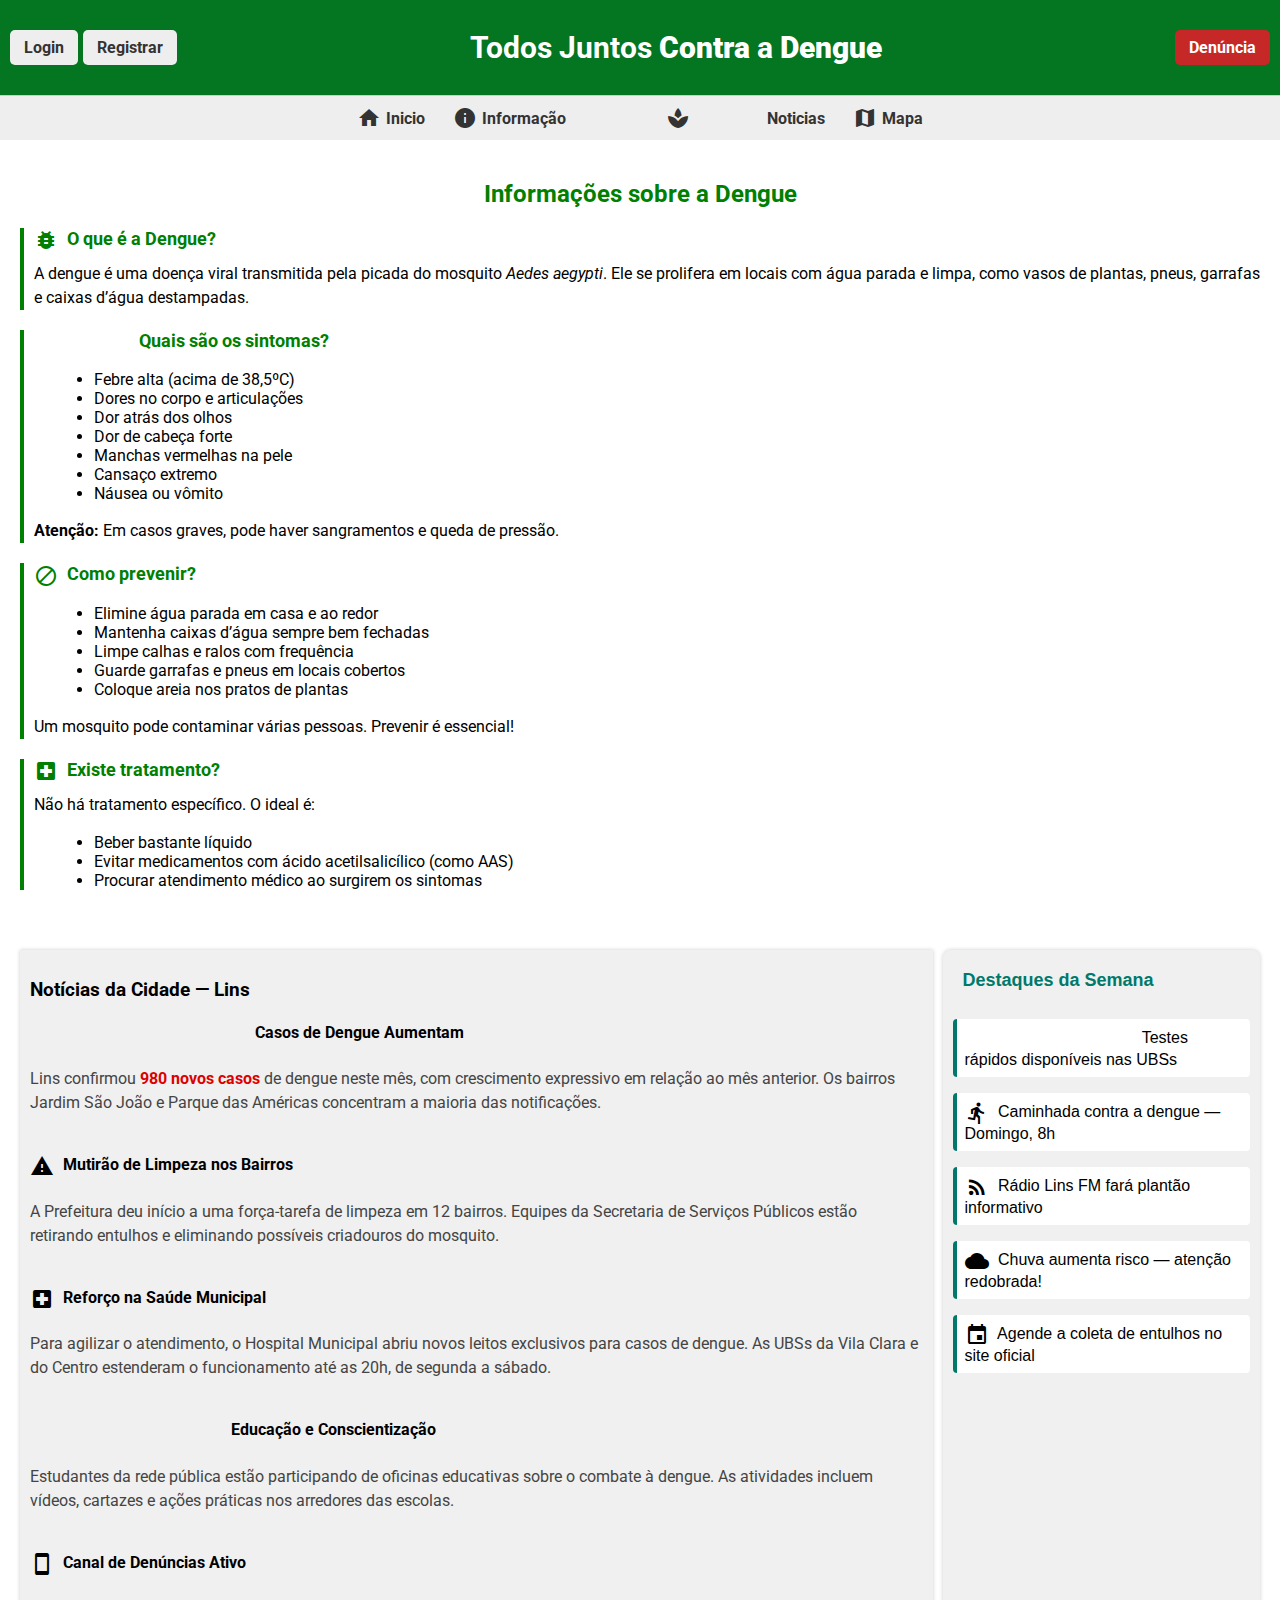
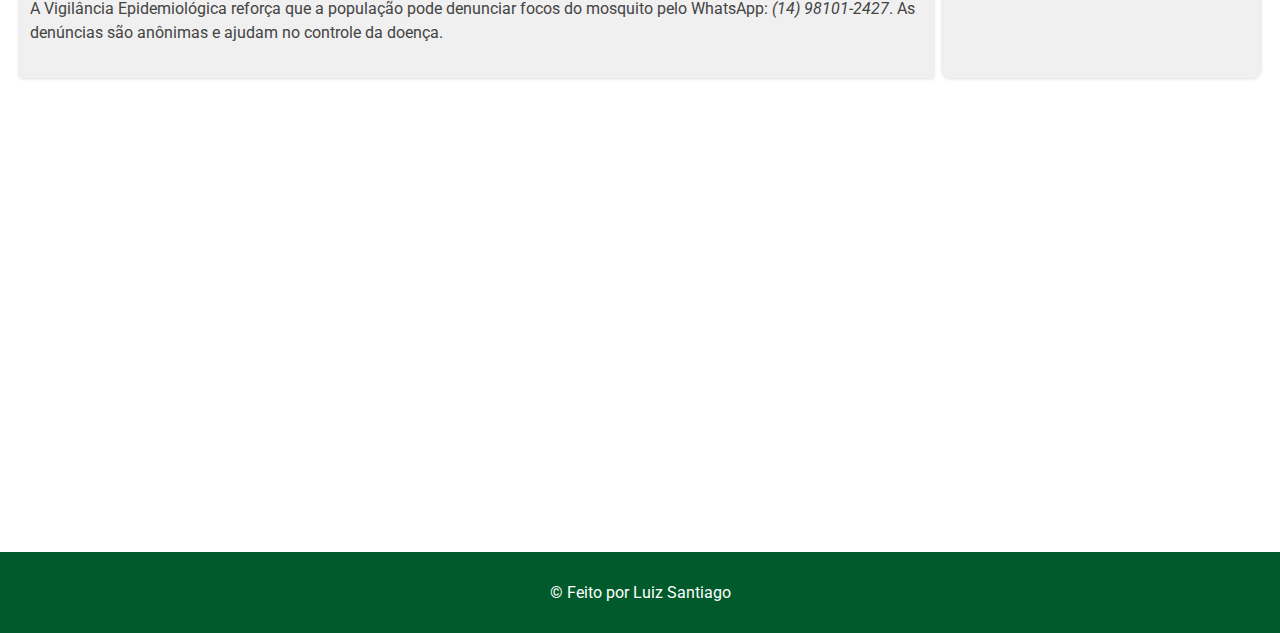
<file: index.html>
<!DOCTYPE html>
<html lang="pt-br">
<head>
    <meta charset="UTF-8">
    <link rel="stylesheet" href="style.css">
    <link rel="stylesheet" href="form.css">
    <meta name="viewport" content="width=device-width, initial-scale=1.0">
    <title>Document</title>
    <link href="https://fonts.googleapis.com/css2?family=Roboto&display=swap" rel="stylesheet">
    <link href="https://fonts.googleapis.com/icon?family=Material+Icons" rel="stylesheet">
</head>
<body>

    <header>
        <div class="conteudo-header">
            <div class="canto-direito">
                <a href="login.html" class="botoes login">Login</a>
                <a href="cadastro.html" class="botoes register">Registrar</a>
        </div>
        <div class="mensagem-central">
            Todos Juntos <strong>Contra</strong> a <strong>Dengue</strong>
        </div>
        <div class="canto-esquerdo">
            <a href="denuncia.html" class="botoes denuncia">Denúncia</a>
        </div>
        </div>
    </header>

    <nav>
        <ul>
            <li><a href="index.html"><span class="material-icons">home</span>Inicio</a></li>
            <li><a href="#informacao"><span class="material-icons">info</span>Informação</a></li>
            <li><a href="#noticias"><span class="material-icons">newspaper</span>Noticias</a></li>
            <li><a href="#mapa"><span class="material-icons">map</span>Mapa</a></li>
        </ul>
    </nav>

    <section id="informacao" class="informacao">
        <h2>Informações sobre a Dengue</h2>

        <div class="info-bloco">
        <h3><span class="material-icons">bug_report</span> O que é a Dengue?</h3>
        <p>
            A dengue é uma doença viral transmitida pela picada do mosquito <em>Aedes aegypti</em>.
            Ele se prolifera em locais com água parada e limpa, como vasos de plantas,
            pneus, garrafas e caixas d’água destampadas.
        </p>
        </div>

        <div class="info-bloco">
        <h3><span class="material-icons">sick</span> Quais são os sintomas?</h3>
        <ul>
            <li>Febre alta (acima de 38,5ºC)</li>
            <li>Dores no corpo e articulações</li>
            <li>Dor atrás dos olhos</li>
            <li>Dor de cabeça forte</li>
            <li>Manchas vermelhas na pele</li>
            <li>Cansaço extremo</li>
            <li>Náusea ou vômito</li>
        </ul>
        <p><strong>Atenção:</strong> Em casos graves, pode haver sangramentos e queda de pressão.</p>
        </div>

        <div class="info-bloco">
        <h3><span class="material-icons">block</span> Como prevenir?</h3>
        <ul>
            <li>Elimine água parada em casa e ao redor</li>
            <li>Mantenha caixas d’água sempre bem fechadas</li>
            <li>Limpe calhas e ralos com frequência</li>
            <li>Guarde garrafas e pneus em locais cobertos</li>
            <li>Coloque areia nos pratos de plantas</li>
        </ul>
        <p>Um mosquito pode contaminar várias pessoas. Prevenir é essencial!</p>
        </div>

        <div class="info-bloco">
        <h3><span class="material-icons">local_hospital</span> Existe tratamento?</h3>
        <p>
            Não há tratamento específico. O ideal é:
        </p>
        <ul>
            <li>Beber bastante líquido</li>
            <li>Evitar medicamentos com ácido acetilsalicílico (como AAS)</li>
            <li>Procurar atendimento médico ao surgirem os sintomas</li>
        </ul>
        </div>
    </section>
    

    <div id="noticias" class="jornal">
        <!-- Coluna principal -->
        <div class="principal">
            <h3>Notícias da Cidade — Lins</h3>
        
            <article class="noticia">
                <h4><span class="material-icons">bar_chart</span> Casos de Dengue Aumentam</h4>
                <p>Lins confirmou <span class="destaque">980 novos casos</span> de dengue neste mês, com crescimento expressivo em relação ao mês anterior. Os bairros Jardim São João e Parque das Américas concentram a maioria das notificações.</p>
            </article>
        
            <article class="noticia">
                <h4><span class="material-icons">warning</span> Mutirão de Limpeza nos Bairros</h4>
                <p>A Prefeitura deu início a uma força-tarefa de limpeza em 12 bairros. Equipes da Secretaria de Serviços Públicos estão retirando entulhos e eliminando possíveis criadouros do mosquito.</p>
            </article>
        
            <article class="noticia">
                <h4><span class="material-icons">local_hospital</span> Reforço na Saúde Municipal</h4>
                <p>Para agilizar o atendimento, o Hospital Municipal abriu novos leitos exclusivos para casos de dengue. As UBSs da Vila Clara e do Centro estenderam o funcionamento até as 20h, de segunda a sábado.</p>
            </article>
        
            <article class="noticia">
                <h4><span class="material-icons">campaign</span> Educação e Conscientização</h4>
                <p>Estudantes da rede pública estão participando de oficinas educativas sobre o combate à dengue. As atividades incluem vídeos, cartazes e ações práticas nos arredores das escolas.</p>
            </article>
        
            <article class="noticia">
                <h4><span class="material-icons">smartphone</span> Canal de Denúncias Ativo</h4>
                <p>A Vigilância Epidemiológica reforça que a população pode denunciar focos do mosquito pelo WhatsApp: <em>(14) 98101-2427</em>. As denúncias são anônimas e ajudam no controle da doença.</p>
            </article>
        </div>
        
        <!-- Coluna lateral -->
        <div class="lateral">
            <h3>Destaques da Semana</h3>
                <p><span class="material-icons">science</span> Testes rápidos disponíveis nas UBSs</p>
                <p><span class="material-icons">directions_run</span> Caminhada contra a dengue — Domingo, 8h</p>
                <p><span class="material-icons">rss_feed</span> Rádio Lins FM fará plantão informativo</p>
                <p><span class="material-icons">cloud</span> Chuva aumenta risco — atenção redobrada!</p>
                <p><span class="material-icons">event</span> Agende a coleta de entulhos no site oficial</p>
        </div>
    </div>

    <main>
        <iframe id="mapa" src="https://www.google.com/maps/embed?pb=!1m18!1m12!1m3!1d3707.1131191948402!2d-49.75022550000003!3d-21.698331299999985!2m3!1f0!2f0!3f0!3m2!1i1024!2i768!4f13.1!3m3!1m2!1s0x94be15ecb135a5dd%3A0x66b807178c781125!2sFATEC%20Lins!5e0!3m2!1spt-BR!2sbr!4v1745426797635!5m2!1spt-BR!2sbr" width="100%" height="450" style="border:0;" allowfullscreen="" loading="lazy" referrerpolicy="no-referrer-when-downgrade"></iframe>
    </main>
    <footer>
        <p>&copy; Feito por Luiz Santiago</p>
    </footer>
</body>
</html>
</file>
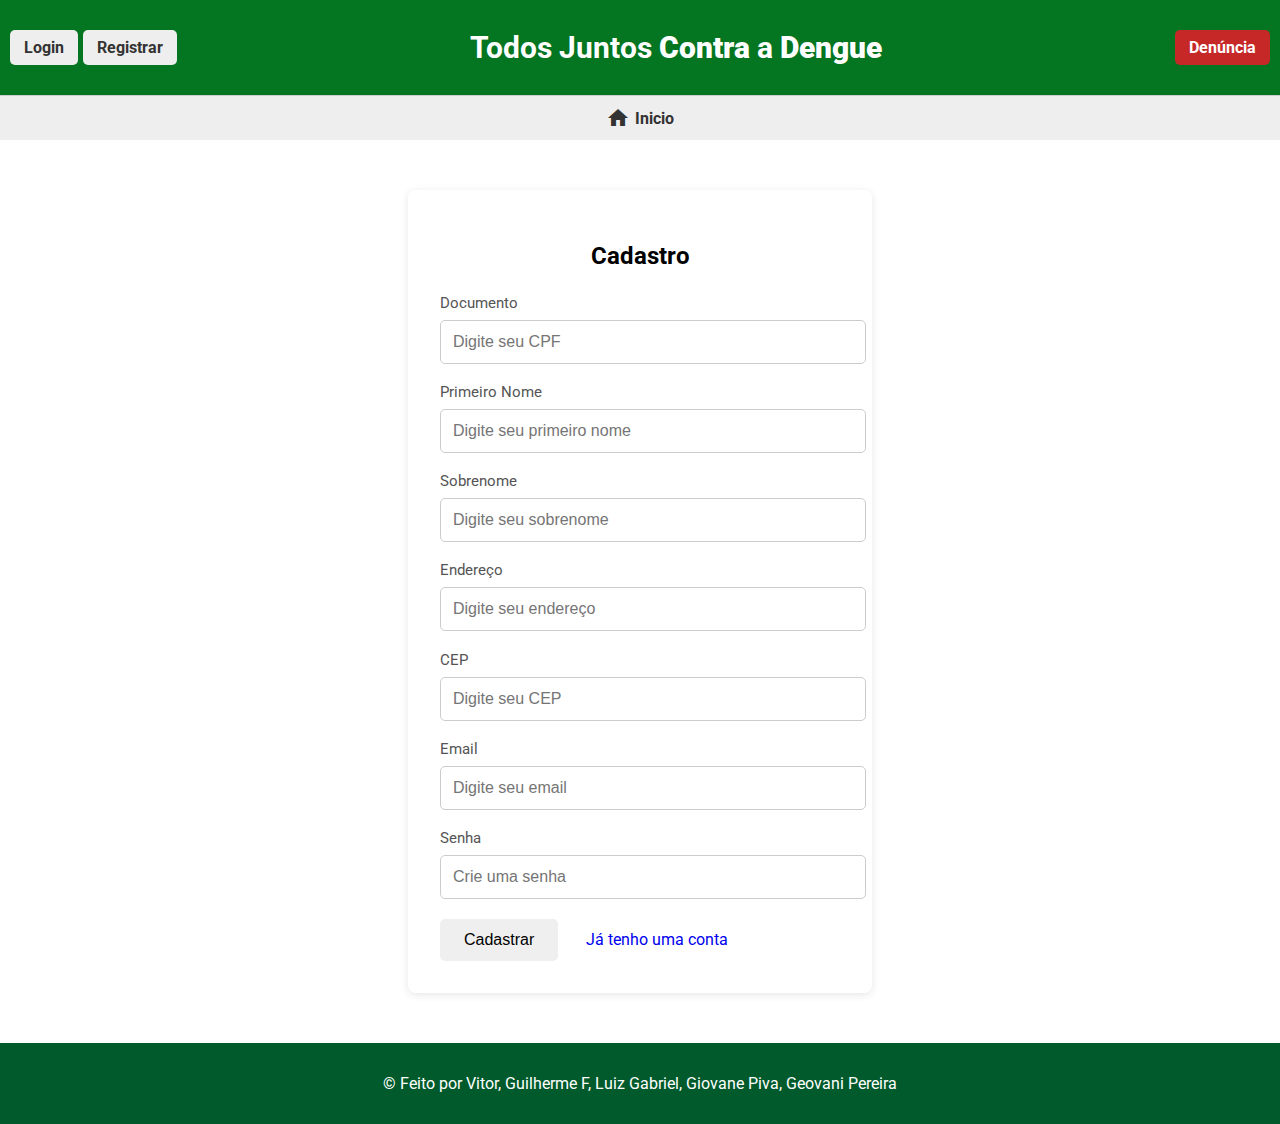
<file: cadastro.html>
<!DOCTYPE html>
<html lang="pt-br">
<head>
    <meta charset="UTF-8">
    <link rel="stylesheet" href="style.css">
    <link rel="stylesheet" href="form.css">
    <meta name="viewport" content="width=device-width, initial-scale=1.0">
    <title>Document</title>
    <link href="https://fonts.googleapis.com/css2?family=Roboto&display=swap" rel="stylesheet">
    <link href="https://fonts.googleapis.com/icon?family=Material+Icons" rel="stylesheet">
</head>
<body>
    <header>
        <div class="conteudo-header">
            <div class="canto-direito">
                <a href="login.html" class="botoes login">Login</a>
                <a href="cadastro.html" class="botoes register">Registrar</a>
        </div>
        <div class="mensagem-central">
            Todos Juntos <strong>Contra</strong> a <strong>Dengue</strong>
        </div>
        <div class="canto-esquerdo">
            <a href="denuncia.html" class="botoes denuncia">Denúncia</a>
        </div>
        </div>
    </header>

    <nav>
        <ul>
            <li><a href="index.html"><span class="material-icons">home</span>Inicio</a></li>
        </ul>
    </nav>
    <div class="conteudo">
        <h2>Cadastro</h2>
        <form action="#" method="post">
            <!-- Documento -->
            <div class="grupo">
                <label for="documento">Documento</label>
                <input type="text" name="documento" maxlength="11" placeholder="Digite seu CPF" required>
            </div>
    
            <!-- Nome -->
            <div class="grupo">
                <label for="nome">Primeiro Nome</label>
                <input type="text" name="nome" placeholder="Digite seu primeiro nome" required>
            </div>
    
            <div class="grupo">
                <label for="sobrenome">Sobrenome</label>
                <input type="text" name="sobrenome" placeholder="Digite seu sobrenome" required>
            </div>
    
            <!-- Endereço -->
            <div class="grupo">
                <label for="endereco">Endereço</label>
                <input type="text"  name="endereco" placeholder="Digite seu endereço" required>
            </div>
    
            <div class="grupo">
                <label for="cep">CEP</label>
                <input type="text" name="cep" placeholder="Digite seu CEP" required>
            </div>
    
            <!-- Contato -->
            <div class="grupo">
                <label for="email">Email</label>
                <input type="email" name="email" placeholder="Digite seu email" required>
            </div>
    
            <!-- Senha -->
            <div class="grupo">
                <label for="senha">Senha</label>
                <input type="password" name="senha" placeholder="Crie uma senha" required>
            </div>
    
            <!-- Botões -->
            <div>
                <button type="submit" class="btn-form btn-form-primary">Cadastrar</button>
                <a href="login.html" class="btn-form btn-form-secondary">Já tenho uma conta</a>
            </div>
        </form>
    </div>
<footer>
    <p>&copy; Feito por Vitor, Guilherme F, Luiz Gabriel, Giovane Piva, Geovani Pereira</p>
</footer>
</body>
</html>
</file>
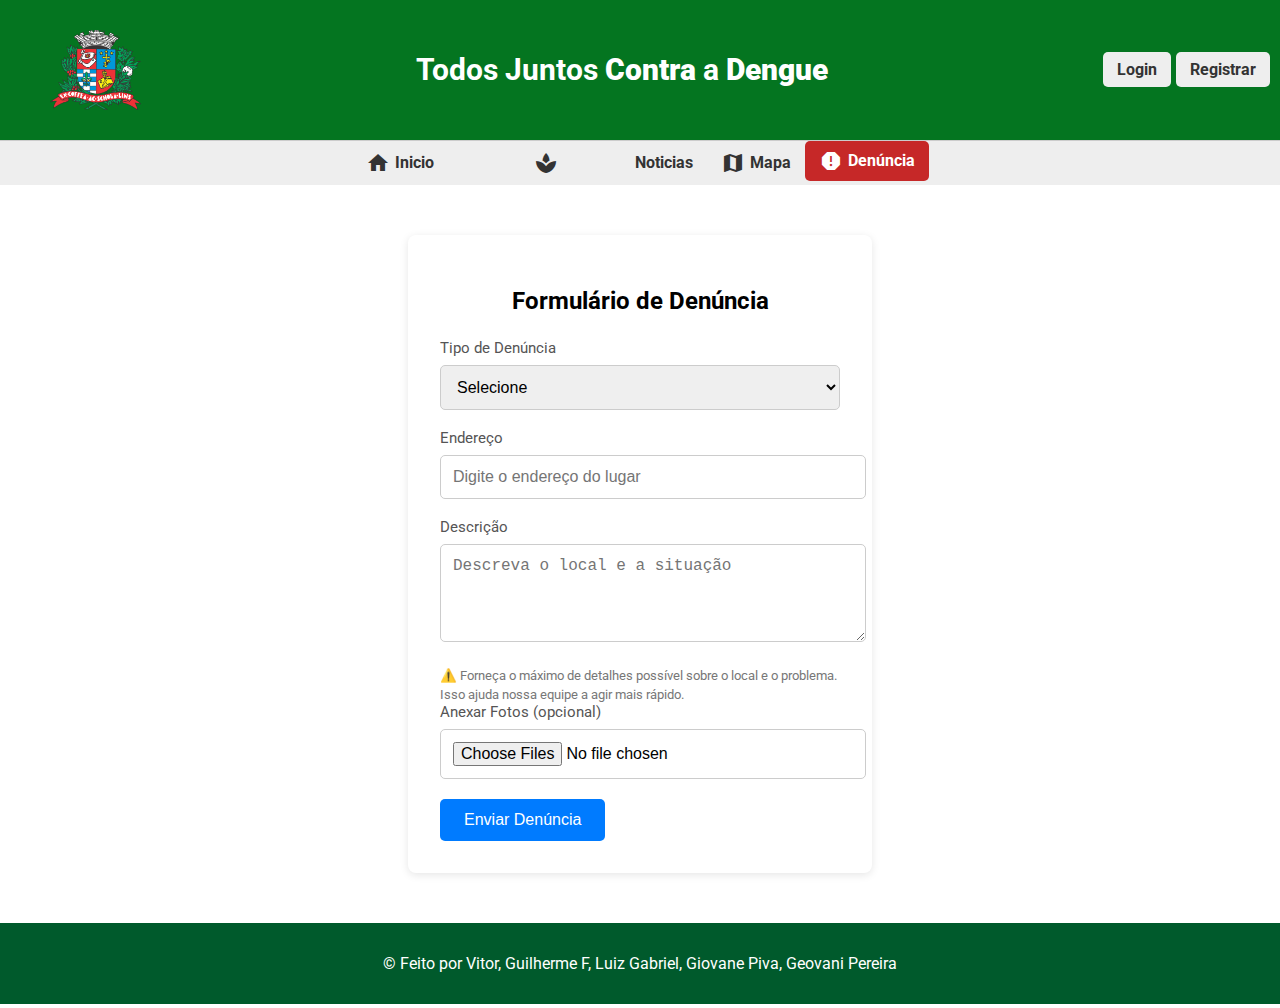
<file: denuncia.html>
<!DOCTYPE html>
<html lang="pt-br">
<head>
    <meta charset="UTF-8">
    <link rel="stylesheet" href="style.css">
    <link rel="stylesheet" href="form.css">
    <meta name="viewport" content="width=device-width, initial-scale=1.0">
    <title>Document</title>
    <link href="https://fonts.googleapis.com/css2?family=Roboto&display=swap" rel="stylesheet">
    <link href="https://fonts.googleapis.com/icon?family=Material+Icons" rel="stylesheet">
</head>
<body>

    <header>
        <div class="conteudo-header">
            <div class="canto-esquerdo">
                <img src="logo.png" alt="Logo da Prefeitura" class="logo-header">
            </div>
            <div class="mensagem-central">
                Todos Juntos <strong>Contra</strong> a <strong>Dengue</strong>
            </div>
            <div class="canto-direito">
                <a href="login.html" class="botoes login">Login</a>
                <a href="cadastro.html" class="botoes register">Registrar</a>
                
            </div>
        </div>
    </header>


    <nav>
        <ul>
            <li><a href="index.html"><span class="material-icons">home</span>Inicio</a></li>
            <li><a href="noticia.html"><span class="material-icons">newspaper</span>Noticias</a></li>
            <li><a href="mapa.html"><span class="material-icons">map</span>Mapa</a></li>
            <li><a href="denuncia.html" class="botoes denuncia"><span class="material-icons">report</span>Denúncia</a></li>
        </ul>
    </nav>

    <div class="fundo">
        <div class="conteudo">
        <h2>Formulário de Denúncia</h2>

        <form action="#" method="post" enctype="multipart/form-data">

            <div class="grupo">
                <label for="tipo">Tipo de Denúncia</label>
                    <select id="tipo" name="tipo" required >
                        <option value="">Selecione</option>
                        <option value="água_parada">Água parada</option>
                        <option value="lixo_acumulado">Lixo acumulado</option>
                        <option value="terreno_abandonado">Terreno abandonado</option>
                    </select>
            </div>

            <div class="grupo">
                <label for="endereco">Endereço</label>
                <input type="text" id="endereco" name="endereco" placeholder="Digite o endereço do lugar" required>
            </div>

            <div class="grupo">
                <label for="descricao">Descrição</label>
                <textarea id="descricao" name="descricao" placeholder="Descreva o local e a situação" rows="4" required style="width: 100%; padding: 0.75rem; border: 1px solid #ccc;border-radius: 5px; font-size: 1rem;"></textarea>
            </div>
            <small style="color: #777;">
            ⚠️ Forneça o máximo de detalhes possível sobre o local e o problema. Isso ajuda nossa equipe a agir mais rápido.
            </small>

            <div class="grupo">
                <label for="fotos">Anexar Fotos (opcional)</label>
                <input type="file" id="fotos" name="fotos[]" multiple accept="image/*">
            </div>

            <button type="submit" class="btn-form btn-form-primario">Enviar Denúncia</button>
        </form>
        </div>
    </div>

    <footer>
        <p>&copy; Feito por Vitor, Guilherme F, Luiz Gabriel, Giovane Piva, Geovani Pereira</p>
    </footer>
</body>
</html>
</file>
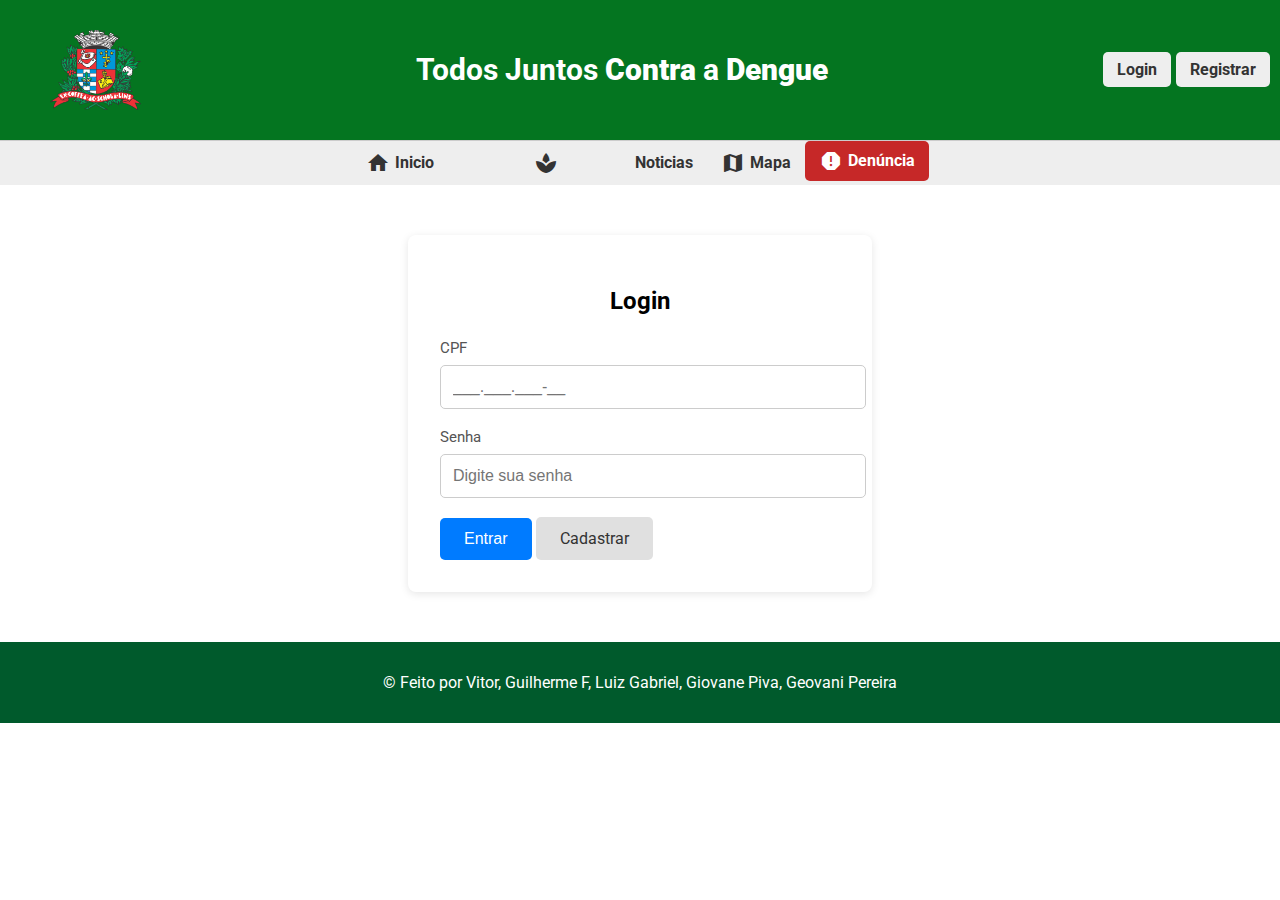
<file: login.html>
<!DOCTYPE html>
<html lang="en">
<head>
    <meta charset="UTF-8">
    <link rel="stylesheet" href="style.css">
    <link rel="stylesheet" href="form.css">
    <meta name="viewport" content="width=device-width, initial-scale=1.0">
    <title>Document</title>
    <link href="https://fonts.googleapis.com/css2?family=Roboto&display=swap" rel="stylesheet">
    <link href="https://fonts.googleapis.com/icon?family=Material+Icons" rel="stylesheet">
</head>
<body>

    <header>
        <div class="conteudo-header">
            <div class="canto-esquerdo">
                <img src="logo.png" alt="Logo da Prefeitura" class="logo-header">
            </div>
            <div class="mensagem-central">
                Todos Juntos <strong>Contra</strong> a <strong>Dengue</strong>
            </div>
            <div class="canto-direito">
                <a href="login.html" class="botoes login">Login</a>
                <a href="cadastro.html" class="botoes register">Registrar</a>
                
            </div>
        </div>
    </header>


    <nav>
        <ul>
            <li><a href="index.html"><span class="material-icons">home</span>Inicio</a></li>
            <li><a href="noticia.html"><span class="material-icons">newspaper</span>Noticias</a></li>
            <li><a href="mapa.html"><span class="material-icons">map</span>Mapa</a></li>
            <li><a href="denuncia.html" class="botoes denuncia"><span class="material-icons">report</span>Denúncia</a></li>
        </ul>
    </nav>

    <div class="conteudo">
        <h2>Login</h2>
        <form action="#" method="post">
            <div class="grupo">
                <label for="CPF">CPF</label>
                <input type="text" id="CPF" name="CPF" maxlength="14" placeholder="___.___.___-__" required>
            </div>
    
            <div class="grupo">
                <label for="senha">Senha</label>
                <input type="password" id="senha" name="senha" placeholder="Digite sua senha" required>
            </div>
    
            <div >
                <button type="submit" class="btn-form btn-form-primario">Entrar</button>
                <a href="cadastro.html" class="btn-form btn-form-secundario">Cadastrar</a>
            </div>
        </form>
    </div>
    <footer>
        <p>&copy; Feito por Vitor, Guilherme F, Luiz Gabriel, Giovane Piva, Geovani Pereira</p>
    </footer>
</body>
</html>
</file>
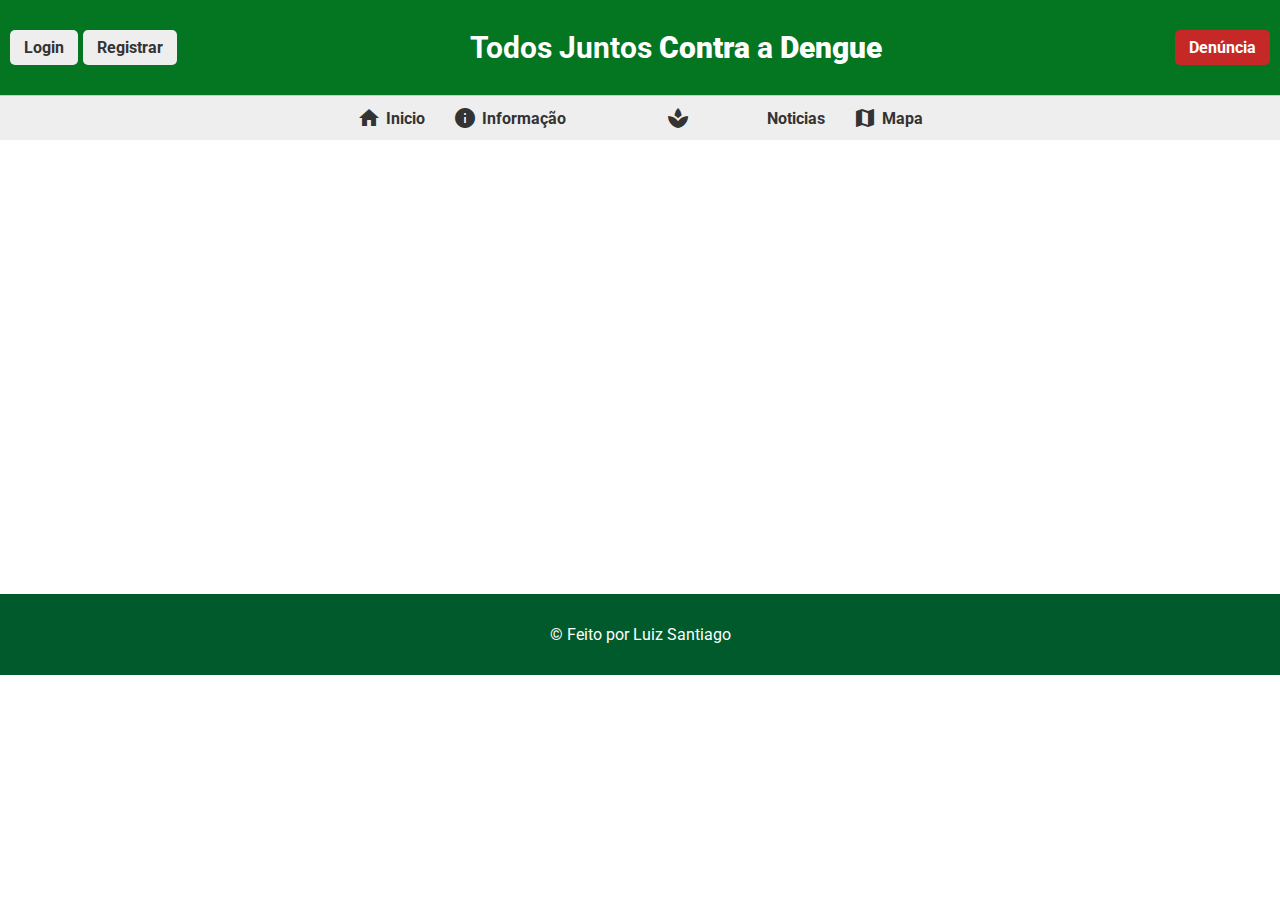
<file: mapa.html>
<!DOCTYPE html>
<html lang="pt-br">
<head>
    <meta charset="UTF-8">
    <link rel="stylesheet" href="style.css">
    <link rel="stylesheet" href="form.css">
    <meta name="viewport" content="width=device-width, initial-scale=1.0">
    <title>Prefeitura Lins - Dengue</title>
    <link href="https://fonts.googleapis.com/css2?family=Roboto&display=swap" rel="stylesheet">
    <link href="https://fonts.googleapis.com/icon?family=Material+Icons" rel="stylesheet">
</head>
<body>
    <header>
        <div class="conteudo-header">
            <div class="canto-direito">
                <a href="login.html" class="botoes login">Login</a>
                <a href="cadastro.html" class="botoes register">Registrar</a>
        </div>
        <div class="mensagem-central">
            Todos Juntos <strong>Contra</strong> a <strong>Dengue</strong>
        </div>
        <div class="canto-esquerdo">
            <a href="denuncia.html" class="botoes denuncia">Denúncia</a>
        </div>
        </div>
    </header>

    <nav>
        <ul>
            <li><a href="index.html"><span class="material-icons">home</span>Inicio</a></li>
            <li><a href="index.html"><span class="material-icons">info</span>Informação</a></li>
            <li><a href="noticia.html"><span class="material-icons">newspaper</span>Noticias</a></li>
            <li><a href="mapa.html"><span class="material-icons">map</span>Mapa</a></li>
        </ul>
    </nav>

        <main>
        <iframe id="mapa" src="https://www.google.com/maps/embed?pb=!1m18!1m12!1m3!1d3707.1131191948402!2d-49.75022550000003!3d-21.698331299999985!2m3!1f0!2f0!3f0!3m2!1i1024!2i768!4f13.1!3m3!1m2!1s0x94be15ecb135a5dd%3A0x66b807178c781125!2sFATEC%20Lins!5e0!3m2!1spt-BR!2sbr!4v1745426797635!5m2!1spt-BR!2sbr" width="100%" height="450" style="border:0;" allowfullscreen="" loading="lazy" referrerpolicy="no-referrer-when-downgrade"></iframe>
    </main>

        <footer>
        <p>&copy; Feito por Luiz Santiago</p>
    </footer>
</body>
</html>
</file>
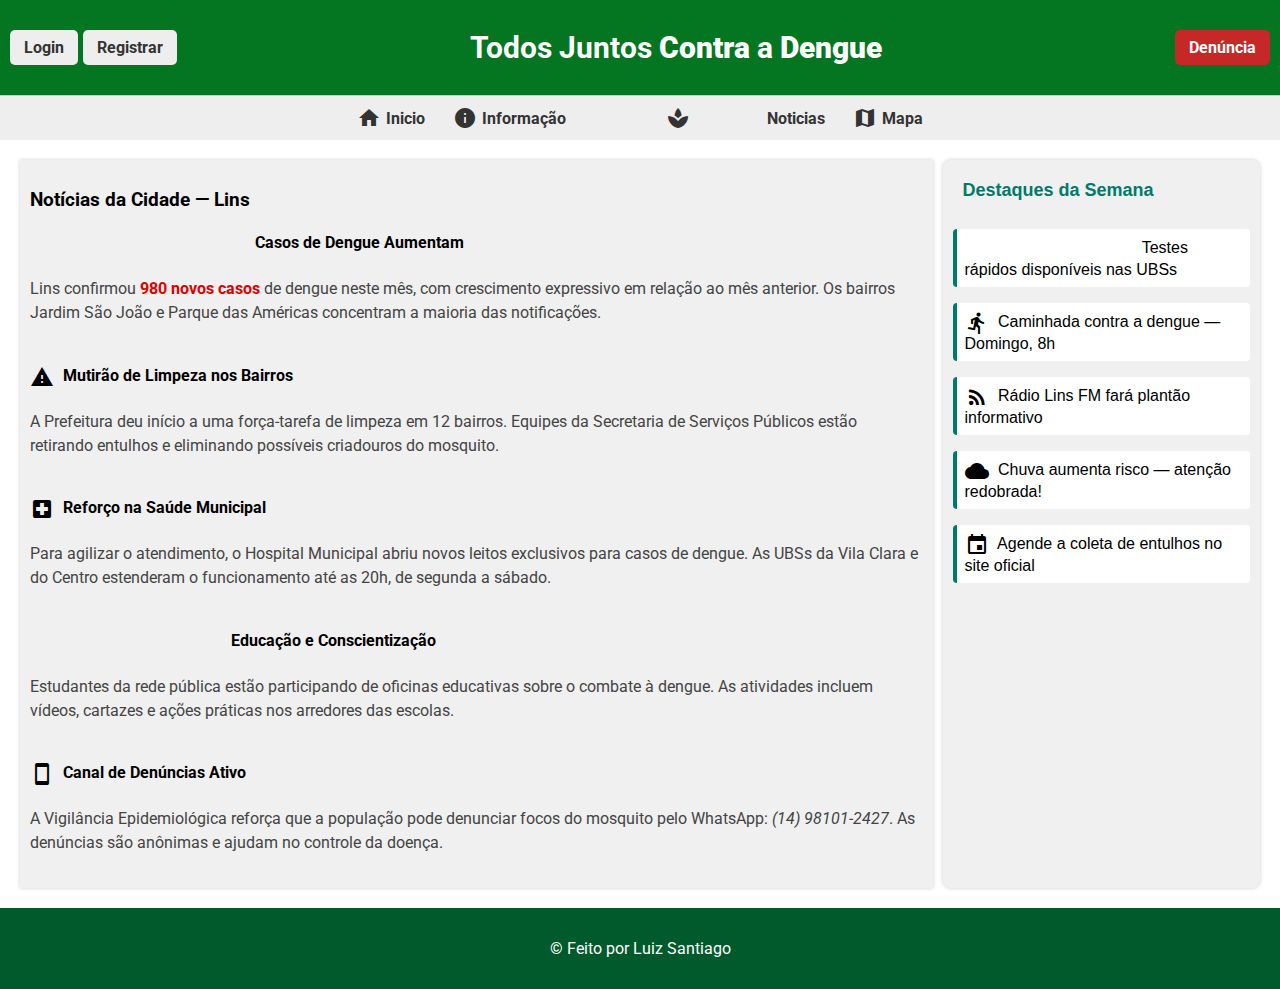
<file: noticia.html>
<!DOCTYPE html>
<html lang="pt-br">
<head>
    <meta charset="UTF-8">
    <link rel="stylesheet" href="style.css">
    <link rel="stylesheet" href="form.css">
    <meta name="viewport" content="width=device-width, initial-scale=1.0">
    <title>Prefeitura Lins - Dengue</title>
    <link href="https://fonts.googleapis.com/css2?family=Roboto&display=swap" rel="stylesheet">
    <link href="https://fonts.googleapis.com/icon?family=Material+Icons" rel="stylesheet">
</head>
<body>
    <header>
        <div class="conteudo-header">
            <div class="canto-direito">
                <a href="login.html" class="botoes login">Login</a>
                <a href="cadastro.html" class="botoes register">Registrar</a>
        </div>
        <div class="mensagem-central">
            Todos Juntos <strong>Contra</strong> a <strong>Dengue</strong>
        </div>
        <div class="canto-esquerdo">
            <a href="denuncia.html" class="botoes denuncia">Denúncia</a>
        </div>
        </div>
    </header>

    <nav>
        <ul>
            <li><a href="index.html"><span class="material-icons">home</span>Inicio</a></li>
            <li><a href="index.html"><span class="material-icons">info</span>Informação</a></li>
            <li><a href="noticia.html"><span class="material-icons">newspaper</span>Noticias</a></li>
            <li><a href="mapa.html"><span class="material-icons">map</span>Mapa</a></li>
        </ul>
    </nav>

        <div class="jornal">
        <!-- Coluna principal -->
        <div class="principal">
            <h3>Notícias da Cidade — Lins</h3>
        
            <article class="noticia">
                <h4><span class="material-icons">bar_chart</span> Casos de Dengue Aumentam</h4>
                <p>Lins confirmou <span class="destaque">980 novos casos</span> de dengue neste mês, com crescimento expressivo em relação ao mês anterior. Os bairros Jardim São João e Parque das Américas concentram a maioria das notificações.</p>
            </article>
        
            <article class="noticia">
                <h4><span class="material-icons">warning</span> Mutirão de Limpeza nos Bairros</h4>
                <p>A Prefeitura deu início a uma força-tarefa de limpeza em 12 bairros. Equipes da Secretaria de Serviços Públicos estão retirando entulhos e eliminando possíveis criadouros do mosquito.</p>
            </article>
        
            <article class="noticia">
                <h4><span class="material-icons">local_hospital</span> Reforço na Saúde Municipal</h4>
                <p>Para agilizar o atendimento, o Hospital Municipal abriu novos leitos exclusivos para casos de dengue. As UBSs da Vila Clara e do Centro estenderam o funcionamento até as 20h, de segunda a sábado.</p>
            </article>
        
            <article class="noticia">
                <h4><span class="material-icons">campaign</span> Educação e Conscientização</h4>
                <p>Estudantes da rede pública estão participando de oficinas educativas sobre o combate à dengue. As atividades incluem vídeos, cartazes e ações práticas nos arredores das escolas.</p>
            </article>
        
            <article class="noticia">
                <h4><span class="material-icons">smartphone</span> Canal de Denúncias Ativo</h4>
                <p>A Vigilância Epidemiológica reforça que a população pode denunciar focos do mosquito pelo WhatsApp: <em>(14) 98101-2427</em>. As denúncias são anônimas e ajudam no controle da doença.</p>
            </article>
        </div>
        
        <!-- Coluna lateral -->
        <div class="lateral">
            <h3>Destaques da Semana</h3>
                <p><span class="material-icons">science</span> Testes rápidos disponíveis nas UBSs</p>
                <p><span class="material-icons">directions_run</span> Caminhada contra a dengue — Domingo, 8h</p>
                <p><span class="material-icons">rss_feed</span> Rádio Lins FM fará plantão informativo</p>
                <p><span class="material-icons">cloud</span> Chuva aumenta risco — atenção redobrada!</p>
                <p><span class="material-icons">event</span> Agende a coleta de entulhos no site oficial</p>
        </div>
    </div>

        <footer>
        <p>&copy; Feito por Luiz Santiago</p>
    </footer>
</body>
</html>
</file>
<file: style.css>
body{
    margin: 0;
    padding: 0;
    font-family: 'Roboto', sans-serif;
    height: 100%;
    max-width: 100%;

}

header{
    background-color: #047520;
    color: white;
    padding: 20px 0; 
}

.conteudo-header {
    display: flex;
    justify-content: space-between;
    align-items: center;
    max-width: auto;
    margin: 0 auto;
    padding: 10px 10px; 
}

.canto-direito,
.canto-esquerdo {
    display: flex;
    gap: 5px;
}

.mensagem-central {
    text-align: center;
    font-size: 30px;
    font-weight: bold;
    flex: 1;
}

.logo-header {
    max-height: 80px;
    padding-left: 40px;
}


.botoes {
    text-decoration: none;
    background-color: #eeeeee;
    color: #333;
    font-weight: bold;
    padding: 8px 14px;
    border-radius: 5px;
}

.botoes:hover {
    background-color: #006e4e;
    color: #fff;
}

.botoes.denuncia {
    background-color: #c62828;
    color: #fff;
}

.botoes.denuncia:hover {
    background-color: #b71c1c;
}


nav {
    background-color: #eeeeee;
    border-top: 1px solid #ccc;
    display: flex;
    justify-content: center;
}

nav ul {
    list-style: none;
    margin: 0;
    padding: 0;
    display: flex;
}

nav ul li {
    margin: 0;
}

nav ul li a {
    text-decoration: none;
    color: #333;
    font-weight: bold;
    padding: 10px 14px;
    display:flex;
    align-items: center;
}

nav ul li a:hover {
    background-color: #006e4e; 
    color: white; 
    border-radius: 5px;
}

.dados-dengue {
    display: flex;
    justify-content: space-around;
    background-color: #f5f5f5;
    padding: 20px;
    flex-wrap: wrap;
    gap: 15px;
}

.card-dado {
    background-color: white;
    padding: 15px 25px;
    border-radius: 10px;
    box-shadow: 0 0 6px rgba(0, 0, 0, 0.1);
    text-align: center;
    flex: 1 1 250px;
    max-width: 300px;
}

.card-dado h3 {
    color: #047520;
    margin-bottom: 10px;
}

.card-dado p {
    font-size: 28px;
    font-weight: bold;
    color: #333;
}

.pagina-completa {
    display: flex;
    flex-direction: column;
    min-height: 85vh;
}

main {
    flex: 1;
}

footer {
    background-color: #005a2c;
    color: white;
    text-align: center;
    padding: 15px;
    position: relative;
    bottom: 0;
}

.informacao {
    padding: 20px;
    background-color: #ffffff;
}

.informacao h2 {
    text-align: center;
    color: green;
    margin-bottom: 20px;
}

.info-colunas {
    display: flex;
    flex-wrap: wrap;
    gap: 20px;
    justify-content: space-between;
}

.info-colunas .info-bloco {
    flex: 1 1 calc(50% - 20px);
    box-sizing: border-box;
}

.info-bloco {
    margin-bottom: 20px;
    padding-left: 10px;
    border-left: 4px solid green;
}

.info-bloco h3 {
    color: green;
    font-size: 18px;
    margin-bottom: 10px;
}

.material-icons {
    font-size: 18px;
    margin-right: 5px;
    vertical-align: middle;
}

.info-bloco ul {
    margin-left: 20px;
}

.info-bloco p {
    margin: 10px 0;
    line-height: 1.5;
}

.jornal {
    display: flex;
    gap: 10px;
    padding: 20px;
    font-family: Arial, sans-serif;
}

.principal {
    flex: 3;
    background-color: #f0f0f0;
    margin: 0px auto;
    padding: 10px;
    font-family: 'Roboto', sans-serif;
    box-shadow: 0 0 4px rgba(0, 0, 0, 0.2);
}

.noticia {
    margin-bottom: 5px;
    padding-bottom: 2px;
}

.noticia p {
    font-size: 16px;
    line-height: 1.5;
    color: #444;
}

.lateral {
    flex: 1;
    background-color: #f0f0f0;
    padding: 10px;
    border-radius: 8px;
    box-shadow: 0 0 4px rgba(0,0,0,0.2);
}

.lateral h3 {
    color: #00796b;
    margin-top: 0;
    padding: 10px;
    font-size: 18px;
    border-radius: 4px;
}

.lateral p {
    background-color: #ffffff;
    border-left: 4px solid #00796b;
    padding: 8px;
    margin-bottom: 10px;
    border-radius: 4px;
}

.lateralimg {
    margin-top: 15px;
    text-align: center;
}

.imagem-lateral {
    max-width: 75%;
    border-radius: 6px;
    box-shadow: 0 0 4px rgba(0,0,0,0.2);
}

.destaque {
    color: #d00;
    font-weight: bold;
}


@media (max-width: 768px) {

    .conteudo-header {
        flex-direction: row !important;
        justify-content: space-between;
        align-items: center;
        flex-wrap: nowrap;
        padding: 10px;
    }

    .canto-esquerdo,
    .canto-direito {
        flex: 0 0 auto;
        display: flex;
        align-items: center;
    }

    .mensagem-central {
        flex: 1 1 auto;
        text-align: center;
        font-size: 18px;
        padding: 0 5px;
    }

    .logo-header {
        max-height: 60px;
        padding-left: 0;
    }


    nav ul {
    display: flex;
    flex-wrap: wrap;
    justify-content: center;
    padding: 0;
    margin: 0;
    }

    nav ul li {
    width: 33.33%;
    text-align: center;
    }

    nav ul li:nth-child(4) {
    width: 100%;
    margin-top: 10px;
    }

    nav ul li a {
    display: block;
    padding: 10px 0;
    }

    .dados-dengue {
        flex-direction: column;
        align-items: center;
    }

    .card-dado {
        width: 90%;
        max-width: 350px;
    }

    .info-colunas {
        flex-direction: column;
        gap: 15px;
    }

    .info-colunas .info-bloco {
        flex: 1 1 100%;
        padding: 0 10px;
    }

    .jornal {
        flex-direction: column;
    }

    .principal,
    .lateral {
        width: 100%;
        margin: 10px 0;
    }

    footer {
        font-size: 12px;
        padding: 10px;
    }
}

@media (max-width: 768px) {

    .conteudo-header {
        flex-direction: column;
        align-items: center;
    }

    .canto-direito img {
        max-width: 100px;
        margin-top: 10px;
    }

    nav ul {
    display: flex;
    flex-wrap: wrap;
    justify-content: center;
    padding: 0;
    margin: 0;
    }

    nav ul li {
    width: 33.33%;
    text-align: center;
    }

    nav ul li:nth-child(4) {
    width: 100%;
    margin-top: 10px;
    }

    nav ul li a {
    display: block;
    padding: 10px 0;
    }

    .dados-dengue {
        flex-direction: column;
        align-items: center;
    }

    .card-dado {
        width: 90%;
    }

    .info-colunas .info-bloco {
    flex: 1 1 100%;
    }
}
</file>
<file: form.css>
.conteudo {
    max-width: 400px;
    margin: 50px auto;
    padding: 2rem;
    background-color: #fff;
    border-radius: 8px;
    box-shadow: 0 2px 8px rgba(0, 0, 0, 0.1);
}

.conteudo h2 {
    text-align: center;
    margin-bottom: 1.5rem;
}

.grupo {
    margin-bottom: 1.2rem;
}

.grupo select{
    width: 100%; 
    padding: 0.75rem; 
    border: 1px solid #ccc; 
    border-radius: 5px; 
    font-size: 1rem;
}

.grupo label {
    display: block;
    margin-bottom: 0.5rem;
    font-size: 0.95rem;
    color: #555;
}

.grupo input {
    width: 100%;
    padding: 0.75rem;
    border: 1px solid #ccc;
    border-radius: 5px;
    font-size: 1rem;
    transition: border-color 0.3s;
}


.btn-form {
    padding: 0.75rem 1.5rem;
    border: none;
    border-radius: 5px;
    font-size: 1rem;
    text-decoration: none;
    text-align: justify;
    transition: background-color 0.3s;
    display: inline-block;
}

/* Botão primário */
.btn-form-primario {
    background-color: #007bff;
    color: #fff;
}

.btn-form-primario:hover {
    background-color: #0056b3;
}

/* Botão secundário */
.btn-form-secundario {
    background-color: #e0e0e0;
    color: #333;
}

.btn-form-secundario:hover {
    background-color: #cacaca;
}
</file>
